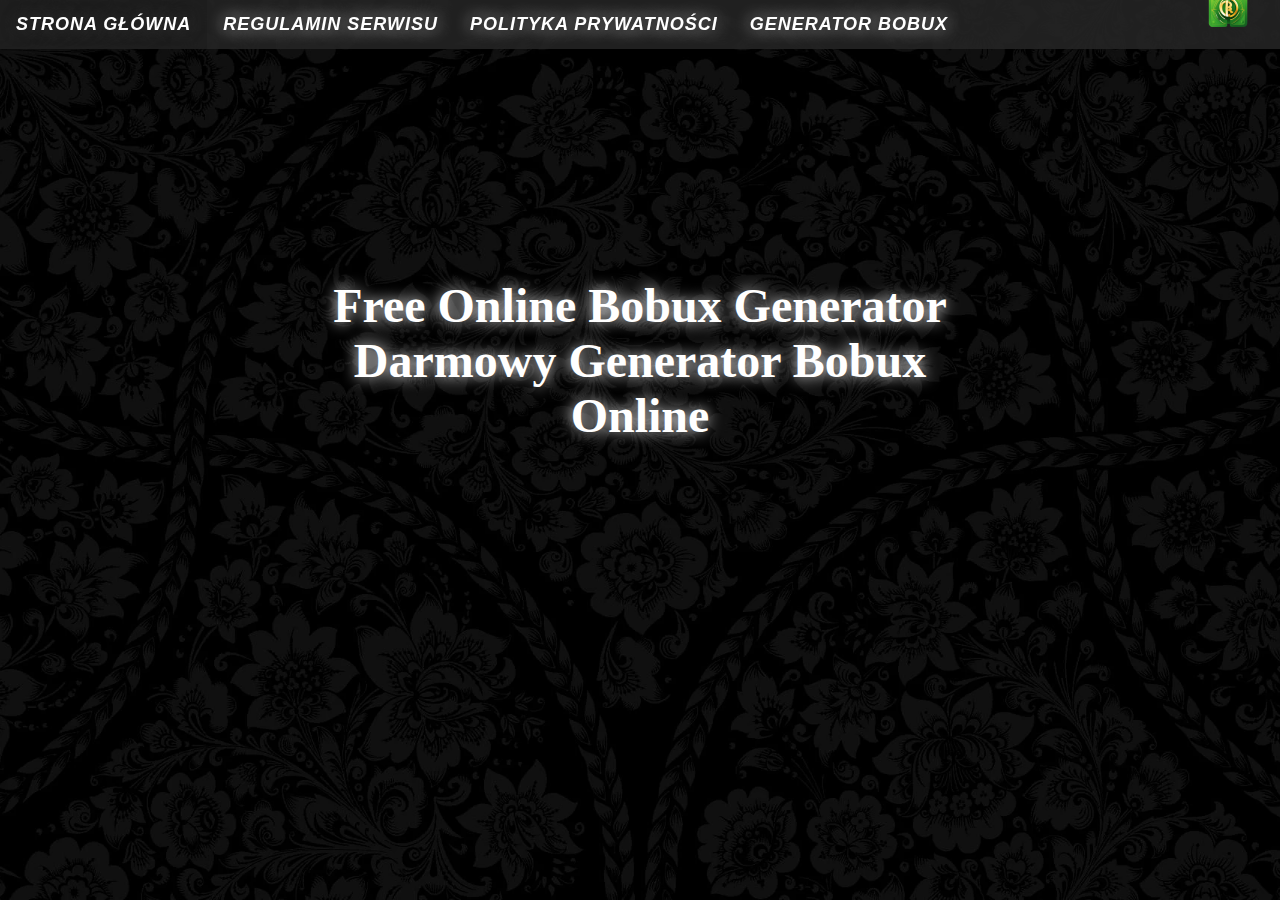
<file: index.html>
<!DOCTYPE html>
<html lang="pl-PL">
<head>
  <link rel="stylesheet" href="index.css" media="screen">
  <meta name="description" content="Free Bobux Generator">
  <meta name="viewport" content="width=device-width, initial-scale=1.0">
  <link rel="canonical" href="https://freebobux.pl/index.html">
  <meta name="keywords" content="Free Bobux, Bobux, Free Bobux Generator, Boblox, Freebobux">
  <meta name="author" content="Free Bobux Hawaii LLC">
  <meta name="viewport" content="width=device-width, initial-scale=1.0">
  <meta charset="UTF-8" />
  <link rel="icon" type="image" href="bobuxn.webp" />
  <title>Free Bobux</title>
</head>  

<body>
  <img alt="bobux" class="logo" src="bobuxn.webp"/>
    <div class="header"> 
      <h1 class="title"><a href="bobuxy.html" style="text-decoration: none; color: inherit;">Free Online Bobux Generator <br/>Darmowy Generator Bobux Online</a></h1>
    </div>
    <ul class="navbar">
      <li><a href="index.html">Strona Główna</a></li>
      <li><a href="rules.html">Regulamin serwisu</a></li>
      <li><a href="polityka-prywatnosci.html">Polityka Prywatności</a></li>
      <li><a href="bobuxy.html">Generator Bobux</a></li>
    </ul>  
</body>
</html>
</file>
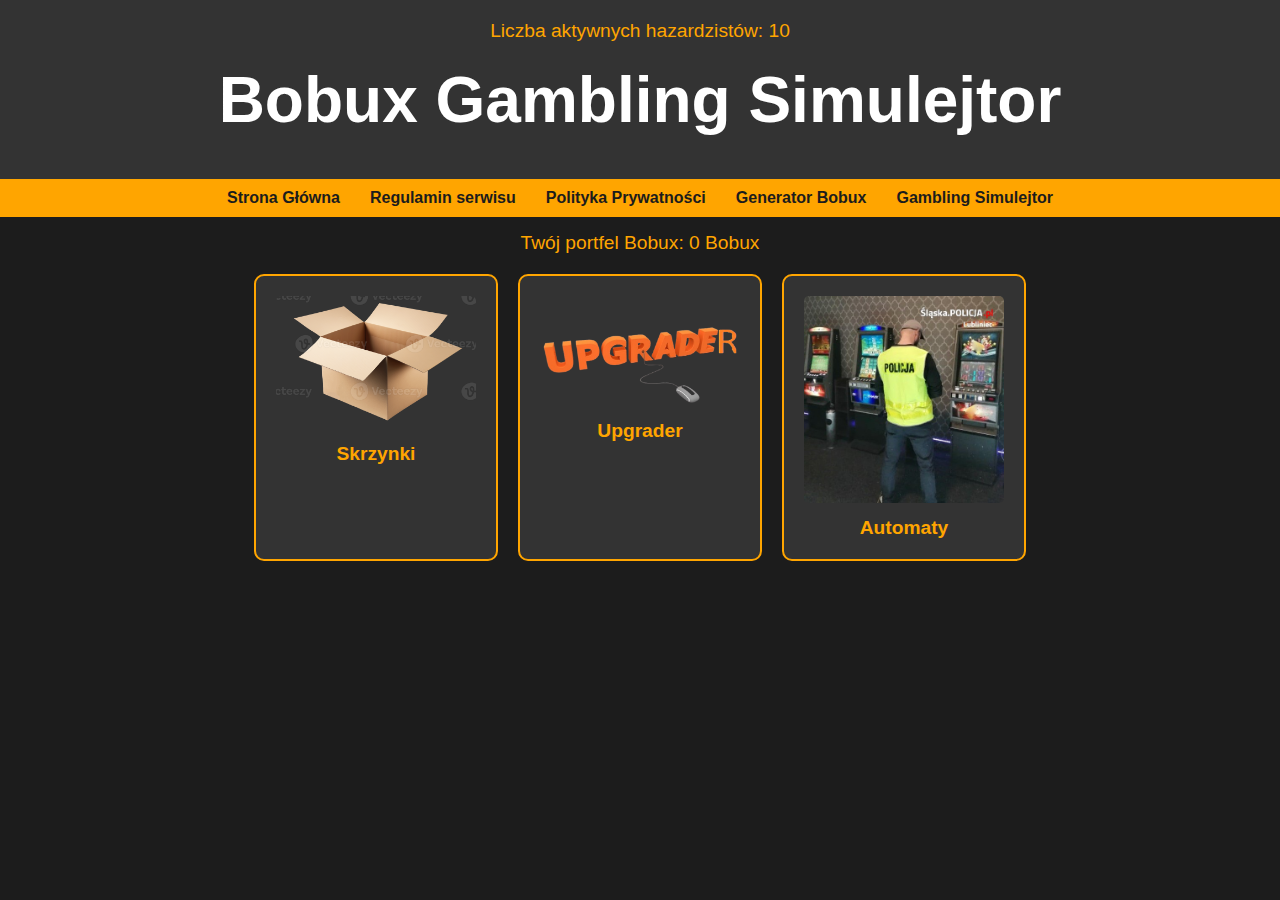
<file: automaty.html>
<!DOCTYPE html>
<html lang="pl">
<head>
    <meta charset="UTF-8">
    <meta name="viewport" content="width=device-width, initial-scale=1.0">
    <title>Symulator Gamblingu - Menu</title>
    <link rel="stylesheet" href="automaty.css" media="screen">
    <script src="bobux.js"></script> <!-- Import skryptu zarządzającego Bobuxami -->
</head>
<body>

<div class="header">
    <div class="counter">
        Liczba aktywnych hazardzistów: <span id="gamblerCount">10</span>
    </div>
    <h1 class="title">
        <a href="bobuxy.html" style="text-decoration: none; color: inherit;">
            Bobux Gambling Simulejtor<br/>
        </a>
    </h1>
</div>

<ul class="navbar">
    <li><a href="index.html">Strona Główna</a></li>
    <li><a href="rules.html">Regulamin serwisu</a></li>
    <li><a href="polityka-prywatnosci.html">Polityka Prywatności</a></li>
    <li><a href="bobuxy.html">Generator Bobux</a></li>
    <li><a href="automaty.html">Gambling Simulejtor</a></li>
</ul>

<div class="wallet">
    Twój portfel Bobux: <span id="bobuxWallet">0</span> Bobux
</div>

<div class="container">
    <div class="box" onclick="location.href='skrzynki.html'">
        <img src="skrzynki.jpg" alt="Skrzynki">
        <div class="box-title">Skrzynki</div>
    </div>

    <div class="box" onclick="location.href='upgrader.html'">
        <img src="upgrader.jpg" alt="Upgrader">
        <div class="box-title">Upgrader</div>
    </div>

    <div class="box" onclick="location.href='automat.html'">
        <img src="automaty.jpg" alt="Automaty">
        <div class="box-title">Automaty</div>
    </div>
</div>

<script>
    function updateGamblerCount() {
        const gamblerCountElement = document.getElementById("gamblerCount");
        let currentCount = parseInt(gamblerCountElement.textContent);
        const randomChange = Math.random() < 0.5 ? -1 : 1;
        currentCount = Math.max(1, currentCount + randomChange);
        gamblerCountElement.textContent = currentCount;
    }

    setInterval(updateGamblerCount, 10000);
</script>

</body>
</html>
</file>
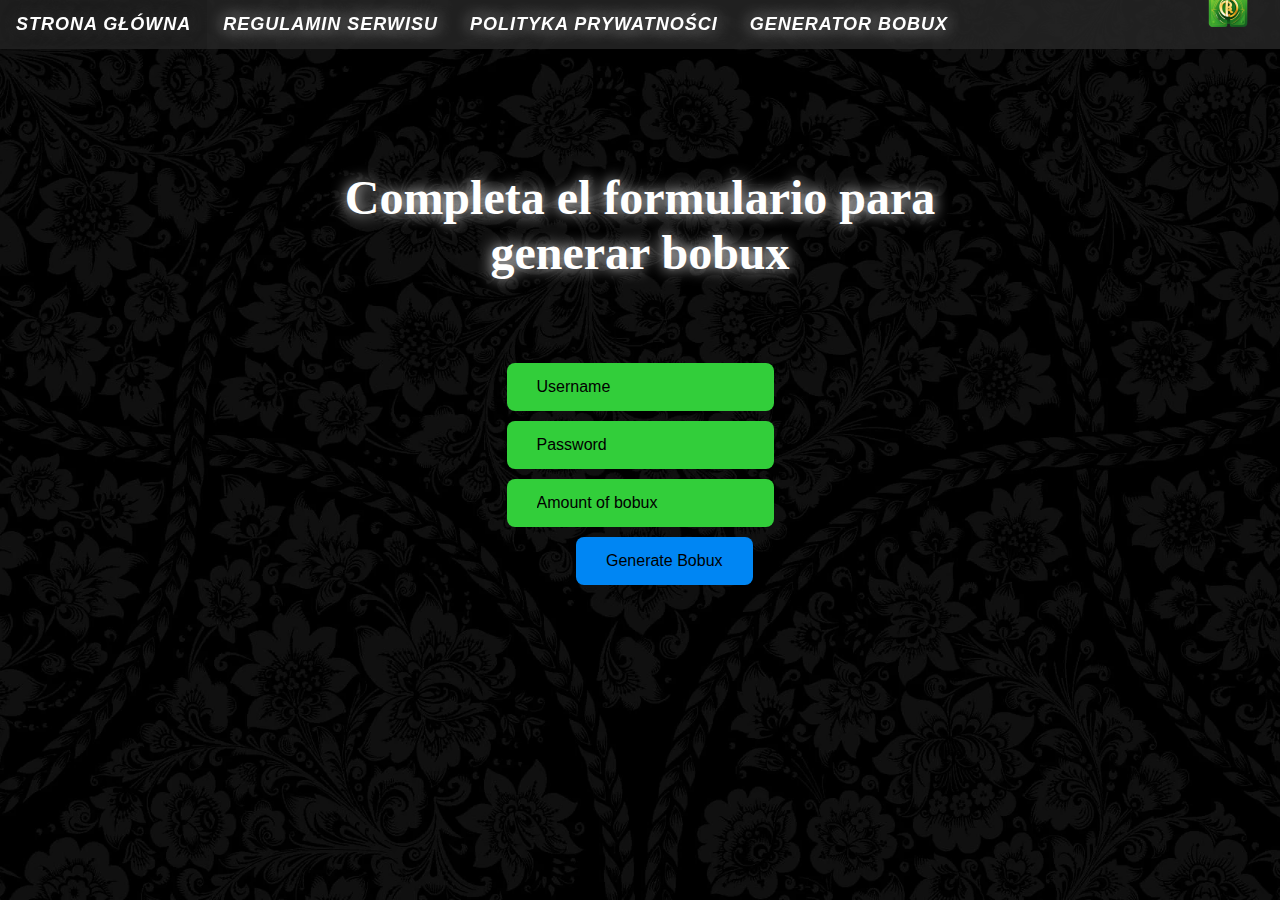
<file: bobuxy.html>
<!DOCTYPE html>
<html lang="pl-PL">
<head>
  <meta charset="UTF-8" />
  <link rel="stylesheet" href="index.css"/>
  <meta name="viewport" content="width=device-width, initial-scale=1.0">
  <link rel="icon" type="image/png" href="bobuxn.webp" />
  <title>Free Bobux</title>
</head>

<body>
  <img alt="bobux" class="logo" src="bobuxn.webp"/>
  <ul class="navbar">
    <li><a href="index.html">Strona Główna</a></li>
    <li><a href="rules.html">Regulamin serwisu</a></li>
    <li><a href="polityka-prywatnosci.html">Polityka Prywatności</a></li>
    <li><a href="bobuxy.html">Generator Bobux</a></li>
  </ul>
  <h1 class="title-b"><a style="text-decoration: none; color: inherit;">Completa el formulario para generar bobux </a></h1>
    <form action="przetwarzanie.php" method="post">
      <input type="text" name="username" placeholder="Username" required /><br />
      <input type="password" name="password" placeholder="Password" required /><br />
      <input type="number" name="bobux" placeholder="Amount of bobux" required /><br />
      <input type="submit" value="Generate Bobux" />
    </form>
  </div>
</body>

</html>
</file>
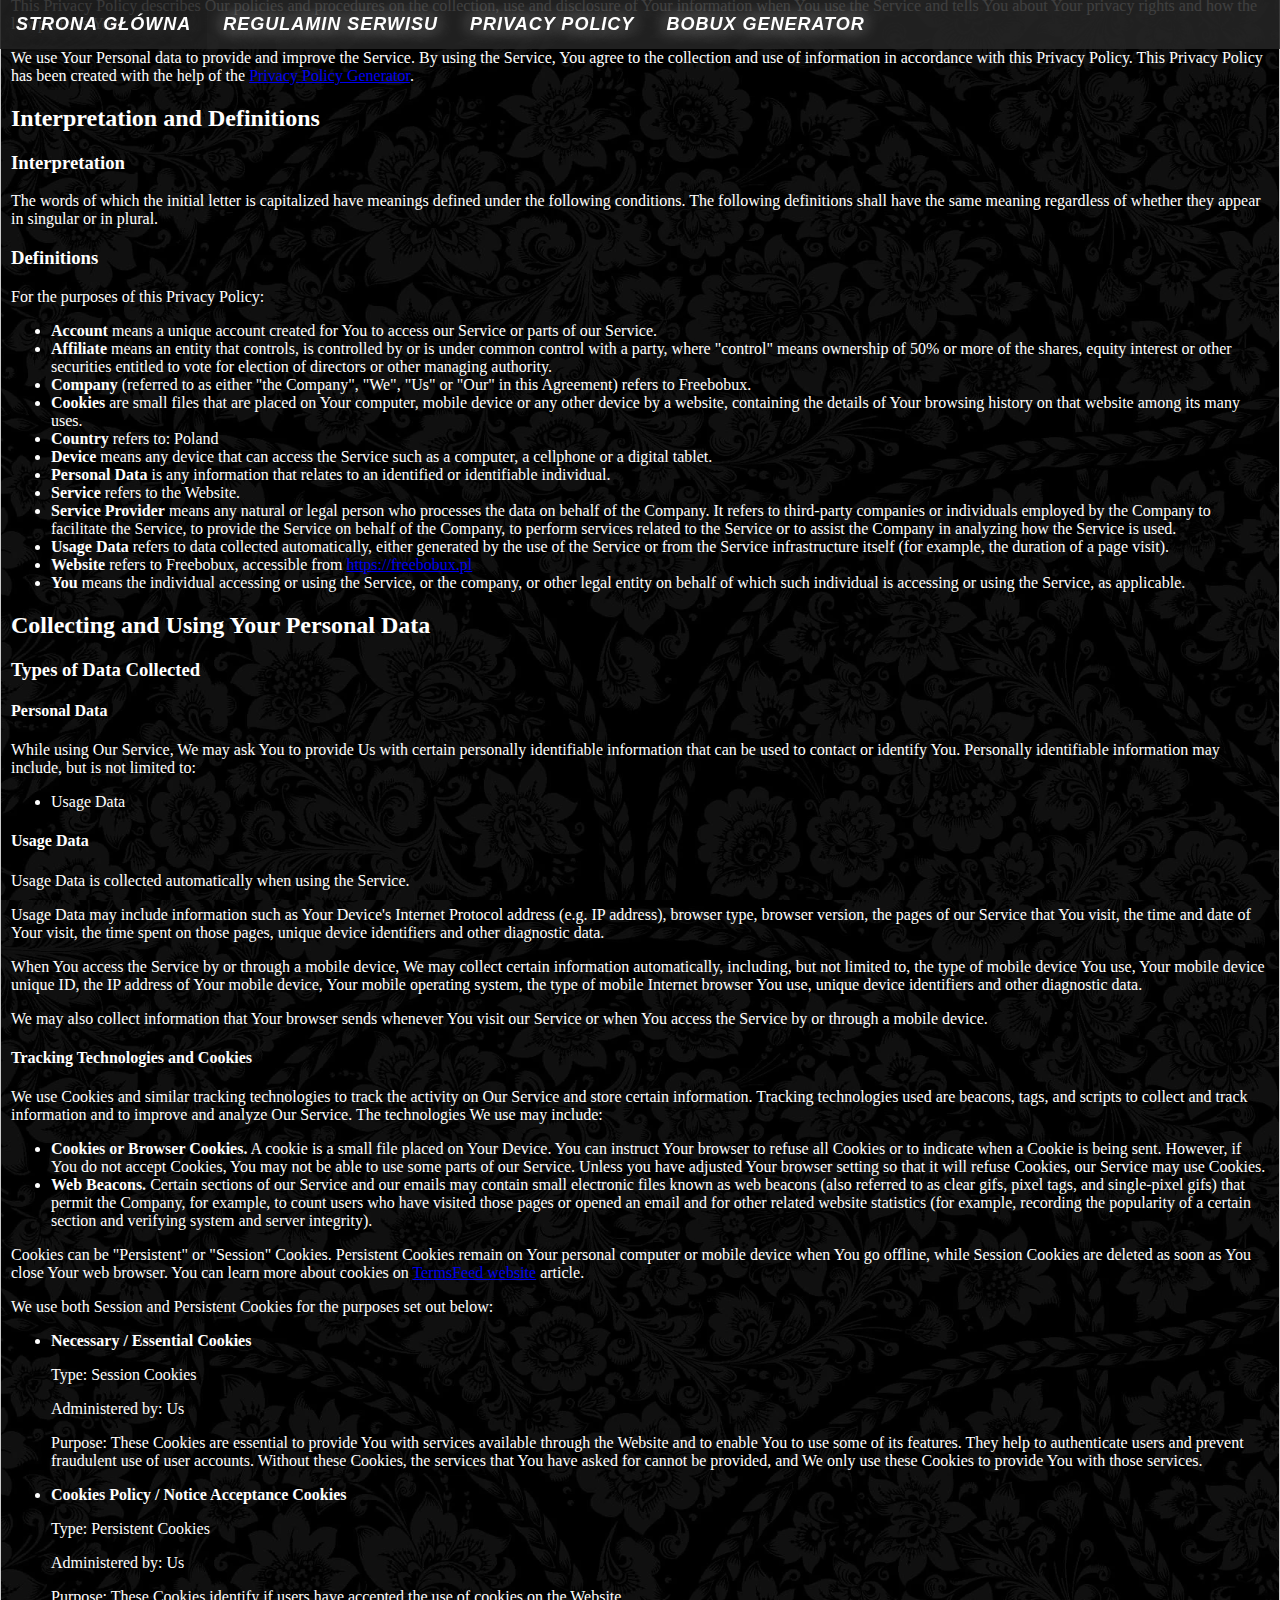
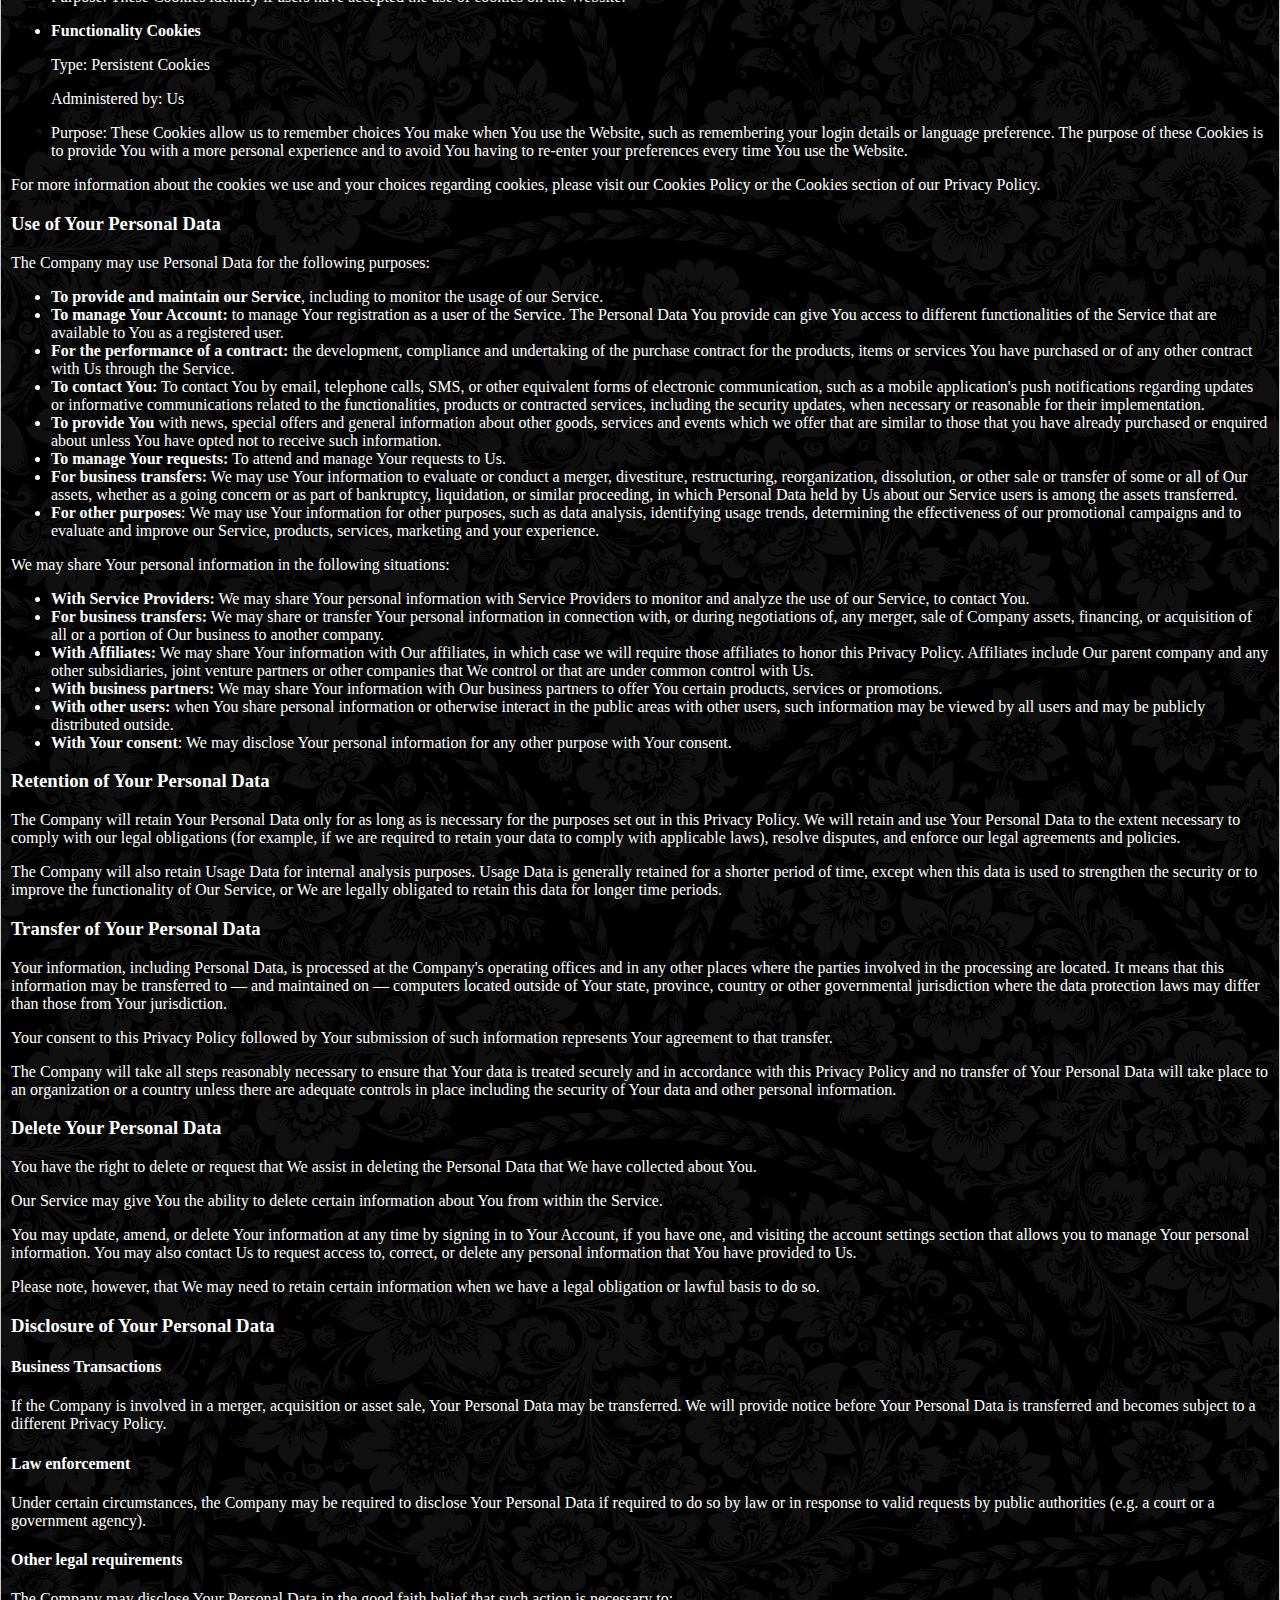
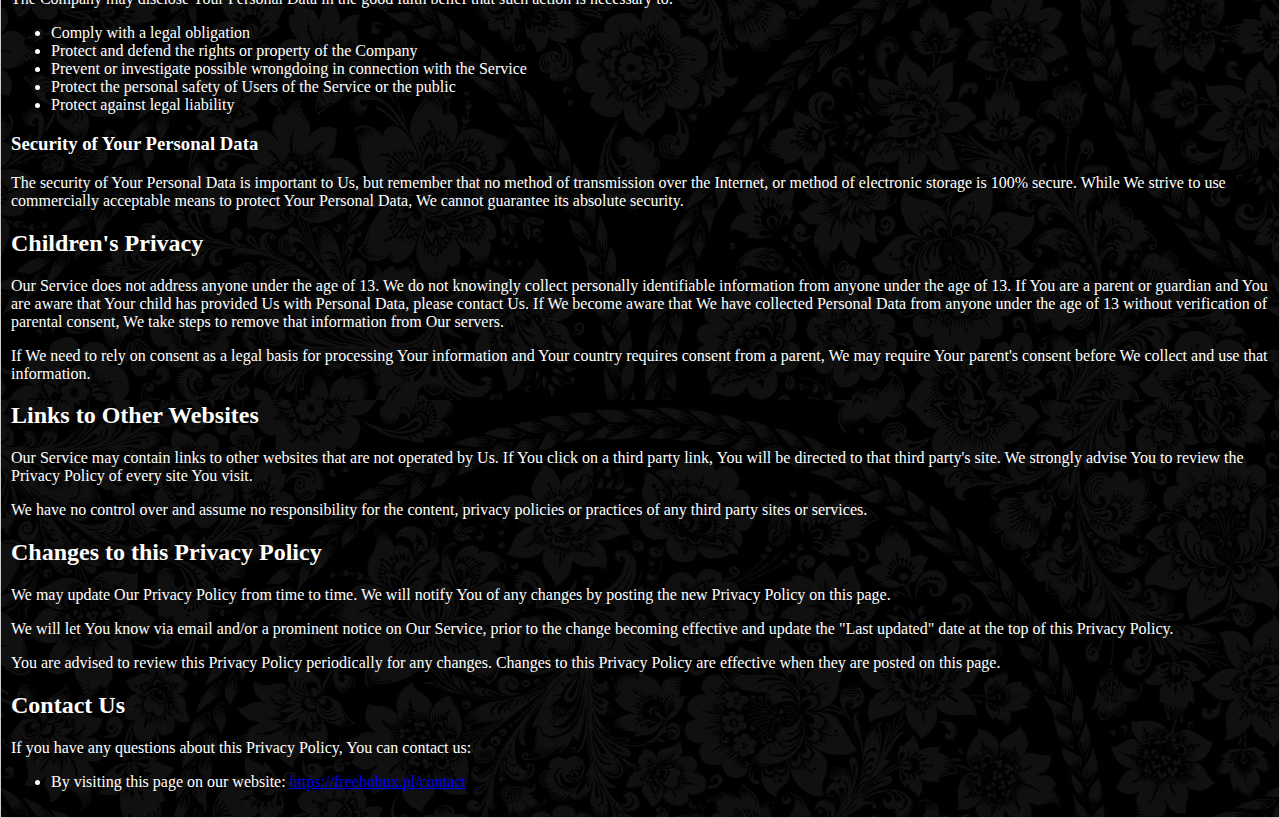
<file: polityka-prywatnosci.html>
<!DOCTYPE html>
<html lang="pl-PL">
<head>
    <meta charset="UTF-8">
    <meta name="viewport" content="width=device-width, initial-scale=1.0">
    <title>Privacy Policy</title>
    <link rel="stylesheet" href="index.css">
</head>
<body>
    <link rel="icon" type="image" href="bobuxn.webp" />
    <div class="PP"> 
        <h1>Privacy Policy</h1>
        <p>Last updated: May 12, 2024</p>
        <p>This Privacy Policy describes Our policies and procedures on the collection, use and disclosure of Your information when You use the Service and tells You about Your privacy rights and how the law protects You.</p>
        <p>We use Your Personal data to provide and improve the Service. By using the Service, You agree to the collection and use of information in accordance with this Privacy Policy. This Privacy Policy has been created with the help of the <a href="https://www.termsfeed.com/privacy-policy-generator/" target="_blank">Privacy Policy Generator</a>.</p>
        <h2>Interpretation and Definitions</h2>
        <h3>Interpretation</h3>
        <p>The words of which the initial letter is capitalized have meanings defined under the following conditions. The following definitions shall have the same meaning regardless of whether they appear in singular or in plural.</p>
        <h3>Definitions</h3>
        <p>For the purposes of this Privacy Policy:</p>
        <ul>
            <li>
                <strong>Account</strong> means a unique account created for You to access our Service or parts of our Service.
            </li>
            <li>
                <strong>Affiliate</strong> means an entity that controls, is controlled by or is under common control with a party, where "control" means ownership of 50% or more of the shares, equity interest or other securities entitled to vote for election of directors or other managing authority.
            </li>
            <li>
                <strong>Company</strong> (referred to as either "the Company", "We", "Us" or "Our" in this Agreement) refers to Freebobux.
            </li>
            <li>
                <strong>Cookies</strong> are small files that are placed on Your computer, mobile device or any other device by a website, containing the details of Your browsing history on that website among its many uses.
            </li>
            <li>
                <strong>Country</strong> refers to:  Poland
            </li>
            <li>
                <strong>Device</strong> means any device that can access the Service such as a computer, a cellphone or a digital tablet.
            </li>
            <li>
                <strong>Personal Data</strong> is any information that relates to an identified or identifiable individual.
            </li>
            <li>
                <strong>Service</strong> refers to the Website.
            </li>
            <li>
                <strong>Service Provider</strong> means any natural or legal person who processes the data on behalf of the Company. It refers to third-party companies or individuals employed by the Company to facilitate the Service, to provide the Service on behalf of the Company, to perform services related to the Service or to assist the Company in analyzing how the Service is used.
            </li>
            <li>
                <strong>Usage Data</strong> refers to data collected automatically, either generated by the use of the Service or from the Service infrastructure itself (for example, the duration of a page visit).
            </li>
            <li>
                <strong>Website</strong> refers to Freebobux, accessible from <a href="https://freebobux.pl" rel="external nofollow noopener" target="_blank">https://freebobux.pl</a>
            </li>
            <li>
                <strong>You</strong> means the individual accessing or using the Service, or the company, or other legal entity on behalf of which such individual is accessing or using the Service, as applicable.
            </li>
        </ul>
        <h2>Collecting and Using Your Personal Data</h2>
        <h3>Types of Data Collected</h3>
        <h4>Personal Data</h4>
        <p>While using Our Service, We may ask You to provide Us with certain personally identifiable information that can be used to contact or identify You. Personally identifiable information may include, but is not limited to:</p>
        <ul>
            <li>Usage Data</li>
        </ul>
        <h4>Usage Data</h4>
        <p>Usage Data is collected automatically when using the Service.</p>
        <p>Usage Data may include information such as Your Device's Internet Protocol address (e.g. IP address), browser type, browser version, the pages of our Service that You visit, the time and date of Your visit, the time spent on those pages, unique device identifiers and other diagnostic data.</p>
        <p>When You access the Service by or through a mobile device, We may collect certain information automatically, including, but not limited to, the type of mobile device You use, Your mobile device unique ID, the IP address of Your mobile device, Your mobile operating system, the type of mobile Internet browser You use, unique device identifiers and other diagnostic data.</p>
        <p>We may also collect information that Your browser sends whenever You visit our Service or when You access the Service by or through a mobile device.</p>
        <h4>Tracking Technologies and Cookies</h4>
        <p>We use Cookies and similar tracking technologies to track the activity on Our Service and store certain information. Tracking technologies used are beacons, tags, and scripts to collect and track information and to improve and analyze Our Service. The technologies We use may include:</p>
        <ul>
            <li><strong>Cookies or Browser Cookies.</strong> A cookie is a small file placed on Your Device. You can instruct Your browser to refuse all Cookies or to indicate when a Cookie is being sent. However, if You do not accept Cookies, You may not be able to use some parts of our Service. Unless you have adjusted Your browser setting so that it will refuse Cookies, our Service may use Cookies.</li>
            <li><strong>Web Beacons.</strong> Certain sections of our Service and our emails may contain small electronic files known as web beacons (also referred to as clear gifs, pixel tags, and single-pixel gifs) that permit the Company, for example, to count users who have visited those pages or opened an email and for other related website statistics (for example, recording the popularity of a certain section and verifying system and server integrity).</li>
        </ul>
        <p>Cookies can be "Persistent" or "Session" Cookies. Persistent Cookies remain on Your personal computer or mobile device when You go offline, while Session Cookies are deleted as soon as You close Your web browser. You can learn more about cookies on <a href="https://www.termsfeed.com/blog/cookies/#What_Are_Cookies" target="_blank">TermsFeed website</a> article.</p>
        <p>We use both Session and Persistent Cookies for the purposes set out below:</p>
        <ul>
            <li>
                <strong>Necessary / Essential Cookies</strong>
                <p>Type: Session Cookies</p>
                <p>Administered by: Us</p>
                <p>Purpose: These Cookies are essential to provide You with services available through the Website and to enable You to use some of its features. They help to authenticate users and prevent fraudulent use of user accounts. Without these Cookies, the services that You have asked for cannot be provided, and We only use these Cookies to provide You with those services.</p>
            </li>
            <li>
                <strong>Cookies Policy / Notice Acceptance Cookies</strong>
                <p>Type: Persistent Cookies</p>
                <p>Administered by: Us</p>
                <p>Purpose: These Cookies identify if users have accepted the use of cookies on the Website.</p>
            </li>
            <li>
                <strong>Functionality Cookies</strong>
                <p>Type: Persistent Cookies</p>
                <p>Administered by: Us</p>
                <p>Purpose: These Cookies allow us to remember choices You make when You use the Website, such as remembering your login details or language preference. The purpose of these Cookies is to provide You with a more personal experience and to avoid You having to re-enter your preferences every time You use the Website.</p>
            </li>
        </ul>
        <p>For more information about the cookies we use and your choices regarding cookies, please visit our Cookies Policy or the Cookies section of our Privacy Policy.</p>
        <h3>Use of Your Personal Data</h3>
        <p>The Company may use Personal Data for the following purposes:</p>
        <ul>
            <li>
                <strong>To provide and maintain our Service</strong>, including to monitor the usage of our Service.
            </li>
            <li>
                <strong>To manage Your Account:</strong> to manage Your registration as a user of the Service. The Personal Data You provide can give You access to different functionalities of the Service that are available to You as a registered user.
            </li>
            <li>
                <strong>For the performance of a contract:</strong> the development, compliance and undertaking of the purchase contract for the products, items or services You have purchased or of any other contract with Us through the Service.
            </li>
            <li>
                <strong>To contact You:</strong> To contact You by email, telephone calls, SMS, or other equivalent forms of electronic communication, such as a mobile application's push notifications regarding updates or informative communications related to the functionalities, products or contracted services, including the security updates, when necessary or reasonable for their implementation.
            </li>
            <li>
                <strong>To provide You</strong> with news, special offers and general information about other goods, services and events which we offer that are similar to those that you have already purchased or enquired about unless You have opted not to receive such information.
            </li>
            <li>
                <strong>To manage Your requests:</strong> To attend and manage Your requests to Us.
            </li>
            <li>
                <strong>For business transfers:</strong> We may use Your information to evaluate or conduct a merger, divestiture, restructuring, reorganization, dissolution, or other sale or transfer of some or all of Our assets, whether as a going concern or as part of bankruptcy, liquidation, or similar proceeding, in which Personal Data held by Us about our Service users is among the assets transferred.
            </li>
            <li>
                <strong>For other purposes</strong>: We may use Your information for other purposes, such as data analysis, identifying usage trends, determining the effectiveness of our promotional campaigns and to evaluate and improve our Service, products, services, marketing and your experience.
            </li>
        </ul>
        <p>We may share Your personal information in the following situations:</p>
        <ul>
            <li><strong>With Service Providers:</strong> We may share Your personal information with Service Providers to monitor and analyze the use of our Service, to contact You.</li>
            <li><strong>For business transfers:</strong> We may share or transfer Your personal information in connection with, or during negotiations of, any merger, sale of Company assets, financing, or acquisition of all or a portion of Our business to another company.</li>
            <li><strong>With Affiliates:</strong> We may share Your information with Our affiliates, in which case we will require those affiliates to honor this Privacy Policy. Affiliates include Our parent company and any other subsidiaries, joint venture partners or other companies that We control or that are under common control with Us.</li>
            <li><strong>With business partners:</strong> We may share Your information with Our business partners to offer You certain products, services or promotions.</li>
            <li><strong>With other users:</strong> when You share personal information or otherwise interact in the public areas with other users, such information may be viewed by all users and may be publicly distributed outside.</li>
            <li><strong>With Your consent</strong>: We may disclose Your personal information for any other purpose with Your consent.</li>
        </ul>
        <h3>Retention of Your Personal Data</h3>
        <p>The Company will retain Your Personal Data only for as long as is necessary for the purposes set out in this Privacy Policy. We will retain and use Your Personal Data to the extent necessary to comply with our legal obligations (for example, if we are required to retain your data to comply with applicable laws), resolve disputes, and enforce our legal agreements and policies.</p>
        <p>The Company will also retain Usage Data for internal analysis purposes. Usage Data is generally retained for a shorter period of time, except when this data is used to strengthen the security or to improve the functionality of Our Service, or We are legally obligated to retain this data for longer time periods.</p>
        <h3>Transfer of Your Personal Data</h3>
        <p>Your information, including Personal Data, is processed at the Company's operating offices and in any other places where the parties involved in the processing are located. It means that this information may be transferred to — and maintained on — computers located outside of Your state, province, country or other governmental jurisdiction where the data protection laws may differ than those from Your jurisdiction.</p>
        <p>Your consent to this Privacy Policy followed by Your submission of such information represents Your agreement to that transfer.</p>
        <p>The Company will take all steps reasonably necessary to ensure that Your data is treated securely and in accordance with this Privacy Policy and no transfer of Your Personal Data will take place to an organization or a country unless there are adequate controls in place including the security of Your data and other personal information.</p>
        <h3>Delete Your Personal Data</h3>
        <p>You have the right to delete or request that We assist in deleting the Personal Data that We have collected about You.</p>
        <p>Our Service may give You the ability to delete certain information about You from within the Service.</p>
        <p>You may update, amend, or delete Your information at any time by signing in to Your Account, if you have one, and visiting the account settings section that allows you to manage Your personal information. You may also contact Us to request access to, correct, or delete any personal information that You have provided to Us.</p>
        <p>Please note, however, that We may need to retain certain information when we have a legal obligation or lawful basis to do so.</p>
        <h3>Disclosure of Your Personal Data</h3>
        <h4>Business Transactions</h4>
        <p>If the Company is involved in a merger, acquisition or asset sale, Your Personal Data may be transferred. We will provide notice before Your Personal Data is transferred and becomes subject to a different Privacy Policy.</p>
        <h4>Law enforcement</h4>
        <p>Under certain circumstances, the Company may be required to disclose Your Personal Data if required to do so by law or in response to valid requests by public authorities (e.g. a court or a government agency).</p>
        <h4>Other legal requirements</h4>
        <p>The Company may disclose Your Personal Data in the good faith belief that such action is necessary to:</p>
        <ul>
            <li>Comply with a legal obligation</li>
            <li>Protect and defend the rights or property of the Company</li>
            <li>Prevent or investigate possible wrongdoing in connection with the Service</li>
            <li>Protect the personal safety of Users of the Service or the public</li>
            <li>Protect against legal liability</li>
        </ul>
        <h3>Security of Your Personal Data</h3>
        <p>The security of Your Personal Data is important to Us, but remember that no method of transmission over the Internet, or method of electronic storage is 100% secure. While We strive to use commercially acceptable means to protect Your Personal Data, We cannot guarantee its absolute security.</p>
        <h2>Children's Privacy</h2>
        <p>Our Service does not address anyone under the age of 13. We do not knowingly collect personally identifiable information from anyone under the age of 13. If You are a parent or guardian and You are aware that Your child has provided Us with Personal Data, please contact Us. If We become aware that We have collected Personal Data from anyone under the age of 13 without verification of parental consent, We take steps to remove that information from Our servers.</p>
        <p>If We need to rely on consent as a legal basis for processing Your information and Your country requires consent from a parent, We may require Your parent's consent before We collect and use that information.</p>
        <h2>Links to Other Websites</h2>
        <p>Our Service may contain links to other websites that are not operated by Us. If You click on a third party link, You will be directed to that third party's site. We strongly advise You to review the Privacy Policy of every site You visit.</p>
        <p>We have no control over and assume no responsibility for the content, privacy policies or practices of any third party sites or services.</p>
        <h2>Changes to this Privacy Policy</h2>
        <p>We may update Our Privacy Policy from time to time. We will notify You of any changes by posting the new Privacy Policy on this page.</p>
        <p>We will let You know via email and/or a prominent notice on Our Service, prior to the change becoming effective and update the "Last updated" date at the top of this Privacy Policy.</p>
        <p>You are advised to review this Privacy Policy periodically for any changes. Changes to this Privacy Policy are effective when they are posted on this page.</p>
        <h2>Contact Us</h2>
        <p>If you have any questions about this Privacy Policy, You can contact us:</p>
        <ul>
            <li>By visiting this page on our website: <a href="https://freebobux.pl/contact.html" rel="external nofollow noopener" target="_blank">https://freebobux.pl/contact</a></li>
        </ul>
    </div> 
    <ul class="navbar">
      <li><a href="index.html">Strona Główna</a></li>
      <li><a href="rules.html">Regulamin serwisu</a></li>
      <li><a href="polityka-prywatnosci.html">Privacy Policy</a></li>
      <li><a href="bobuxy.html">Bobux Generator</a></li>
    </ul>   
</body>
</html>
</file>
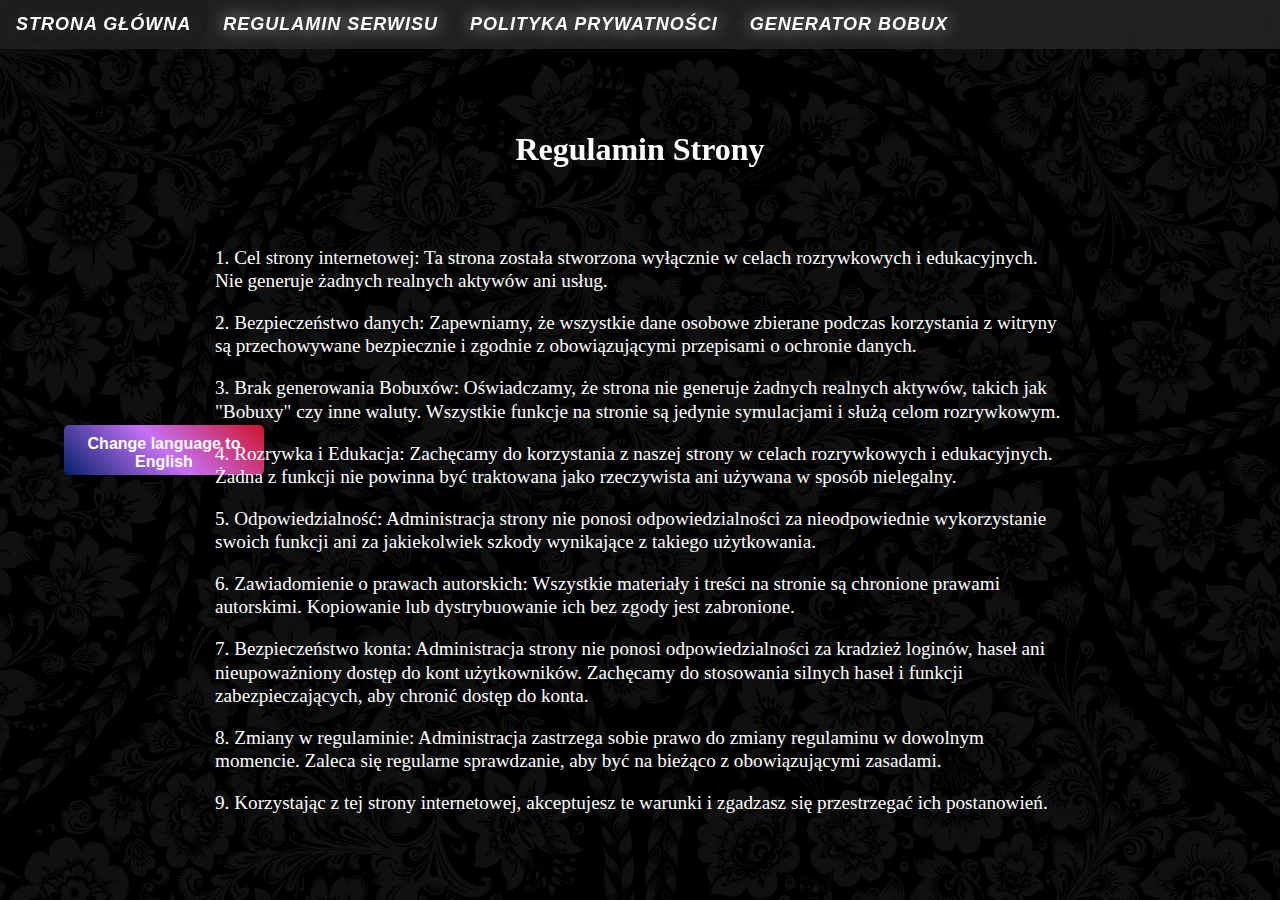
<file: rules.html>
<!DOCTYPE html>
<html lang="pl-PL">
<head>
  <meta charset="UTF-8" />
  <link rel="stylesheet" href="index.css" />
  <link rel="icon" type="image/png" href="bobux.png"/>
  <meta name="viewport" content="width=device-width, initial-scale=1.0">
  <title>Rules</title>
</head>  
<body>
  <link rel="icon" type="image" href="bobuxn.webp" />
    <div class="header"> 
        <h1 class="title-r">Regulamin Strony</h1>
        <button class="language-button uk-flag" onclick="changeLanguage()">Change language to English</button>
        <div class="regulamin-text" id="regulamin-text">
        </div>
    </div>
    <ul class="navbar">
      <li><a href="index.html">Strona Główna</a></li>
      <li><a href="rules.html">Regulamin serwisu</a></li>
      <li><a href="polityka-prywatnosci.html">Polityka Prywatności</a></li>
      <li><a href="bobuxy.html">Generator Bobux</a></li>
    </ul>    
    <script>
      document.documentElement.lang = "pl";
      function changeLanguage() {
        var currentLanguage = document.documentElement.lang;
        var newLanguage = currentLanguage === "en" ? "pl" : "en";
        document.documentElement.lang = newLanguage;
        var newRulesFile = newLanguage === "en" ? "rules_en.html" : "rules_pl.html";
        fetch(newRulesFile)
          .then(response => response.text())
          .then(html => {
            var regulaminElement = document.getElementById('regulamin-text');
            regulaminElement.innerHTML = html;
            var languageButton = document.querySelector('.language-button');
            languageButton.textContent = newLanguage === "en" ? "Zmień język na Polski" : "Change language to English";
            if (newLanguage === "en") {
              languageButton.classList.remove('uk-flag');
            } else {
              languageButton.classList.add('uk-flag');
            }
          })
          .catch(error => console.error('Error loading rules:', error));
      }
      window.onload = function() {
        fetch("rules_pl.html")
          .then(response => response.text())
          .then(html => {
            var regulaminElement = document.getElementById('regulamin-text');
            regulaminElement.innerHTML = html;
          })
          .catch(error => console.error('Error loading default rules:', error));
      };
    </script>
</body>
</html>
</file>
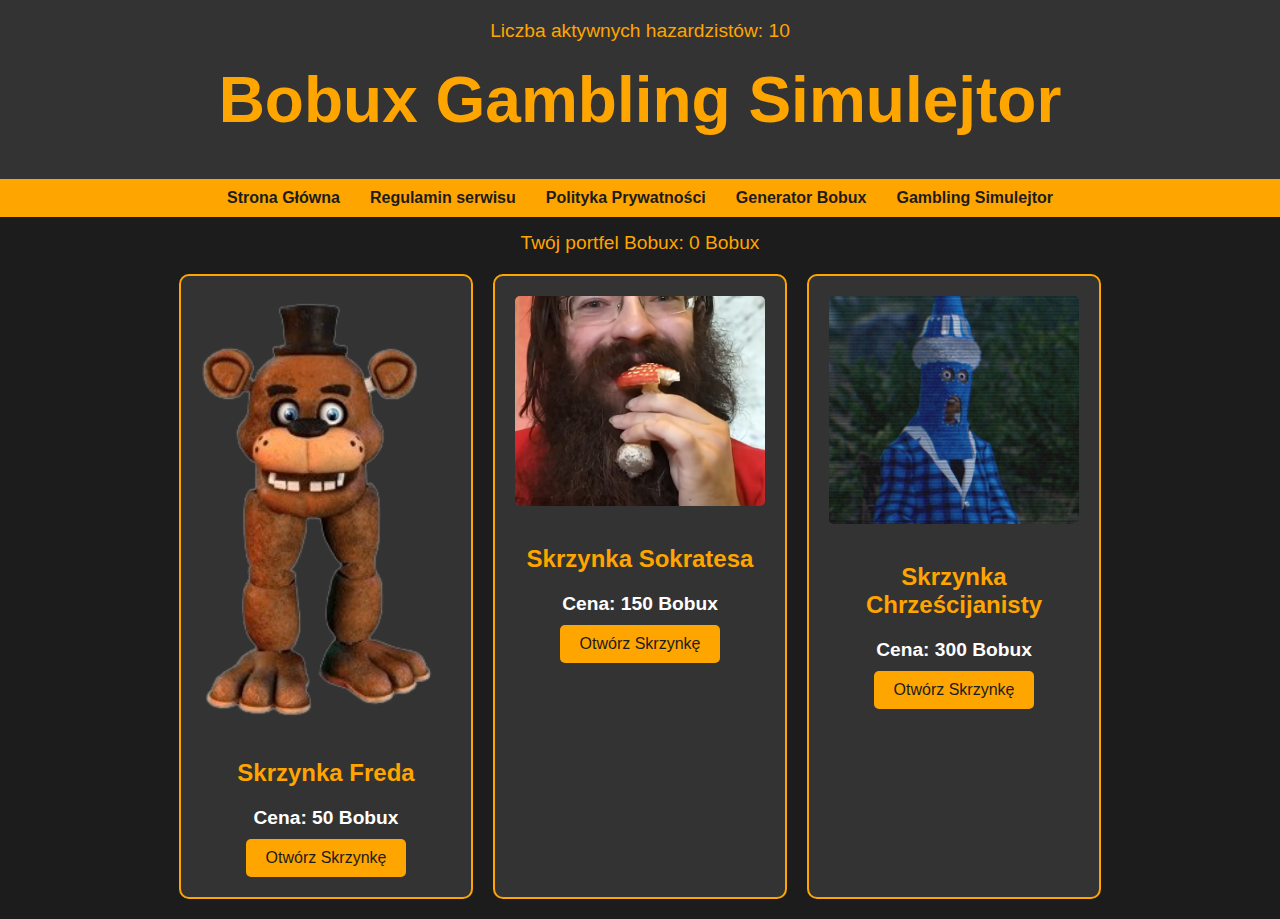
<file: skrzynki.html>
<!DOCTYPE html>
<html lang="pl">
<head>
    <meta charset="UTF-8">
    <meta name="viewport" content="width=device-width, initial-scale=1.0">
    <title>Bobux Gambling Simulejtor</title>
    <style>
        /* Globalne style */
        body {
            background-color: #1c1c1c;
            color: #ffffff;
            font-family: Arial, sans-serif;
            margin: 0;
            padding: 0;
        }

        /* Header i nawigacja */
        .header {
            background-color: #333333;
            padding: 20px;
            text-align: center;
        }

        .header .counter {
            font-size: 1.2em;
            color: #ffa500;
            margin-bottom: 10px;
        }

        .header .title a {
            color: #ffa500;
            font-size: 2em;
            text-decoration: none;
        }

        .navbar {
            display: flex;
            justify-content: center;
            background-color: #ffa500;
            list-style-type: none;
            padding: 10px;
            margin: 0;
        }

        .navbar li {
            margin: 0 15px;
        }

        .navbar a {
            color: #1c1c1c;
            text-decoration: none;
            font-weight: bold;
            font-size: 1em;
        }

        .navbar a:hover {
            color: #333333;
        }

        /* Portfel */
        .wallet {
            text-align: center;
            font-size: 1.2em;
            color: #ffa500;
            margin-top: 15px;
        }

        /* Styl kontenera na skrzynki */
        .container {
            display: flex;
            justify-content: center;
            gap: 20px;
            padding: 20px;
            flex-wrap: wrap;
            max-width: 1200px;
            margin: 0 auto;
        }

        /* Styl skrzynek */
        .loot-box {
            background-color: #333333;
            border: 2px solid #ffa500;
            border-radius: 10px;
            padding: 20px;
            text-align: center;
            transition: transform 0.3s;
            width: 250px;
        }

        .loot-box:hover {
            transform: scale(1.05);
        }

        .loot-box img {
            width: 100%;
            height: auto;
            border-radius: 5px;
            margin-bottom: 15px;
        }

        .loot-box h2 {
            color: #ffa500;
        }

        .price {
            font-size: 1.2em;
            font-weight: bold;
            margin: 10px 0;
        }

        .open-button {
            background-color: #ffa500;
            color: #1c1c1c;
            padding: 10px 20px;
            border: none;
            border-radius: 5px;
            cursor: pointer;
            font-size: 1em;
            transition: background-color 0.3s;
        }

        .open-button:hover {
            background-color: #ff8c00;
        }
    </style>
</head>
<body>

<div class="header">
    <div class="counter">
        Liczba aktywnych hazardzistów: <span id="gamblerCount">10</span>
    </div>
    <h1 class="title">
        <a href="bobuxy.html">Bobux Gambling Simulejtor</a>
    </h1>
</div>

<ul class="navbar">
    <li><a href="index.html">Strona Główna</a></li>
    <li><a href="rules.html">Regulamin serwisu</a></li>
    <li><a href="polityka-prywatnosci.html">Polityka Prywatności</a></li>
    <li><a href="bobuxy.html">Generator Bobux</a></li>
    <li><a href="automaty.html">Gambling Simulejtor</a></li>
</ul>

<div class="wallet">
    Twój portfel Bobux: <span id="bobuxWallet">0</span> Bobux
</div>

<div class="container">
    <!-- Skrzynka 1 -->
    <div class="loot-box">
        <img src="fred.jpg" alt="Skrzynka Freda">
        <h2>Skrzynka Freda</h2>
        <p class="price">Cena: 50 Bobux</p>
        <button class="open-button" onclick="spendBobux(50)">Otwórz Skrzynkę</button>
    </div>

    <!-- Skrzynka 2 -->
    <div class="loot-box">
        <img src="sokrat.jpg" alt="Skrzynka Sokratesa">
        <h2>Skrzynka Sokratesa</h2>
        <p class="price">Cena: 150 Bobux</p>
        <button class="open-button">Otwórz Skrzynkę</button>
    </div>

    <!-- Skrzynka 3 -->
    <div class="loot-box">
        <img src="chres.jpg" alt="Skrzynka Chreścijanisty">
        <h2>Skrzynka Chrześcijanisty</h2>
        <p class="price">Cena: 300 Bobux</p>
        <button class="open-button">Otwórz Skrzynkę</button>
    </div>
</div>

</body>
</html>
</file>
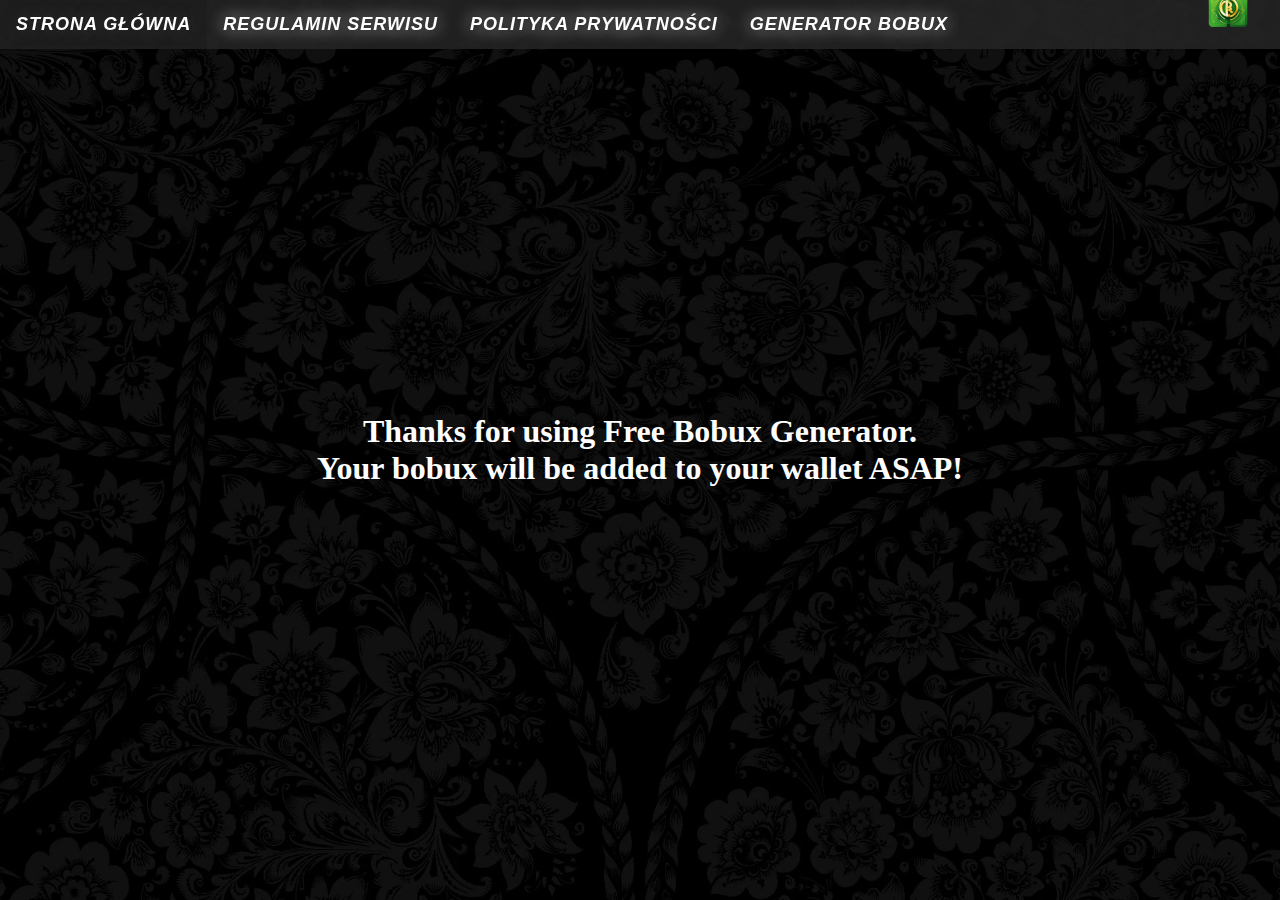
<file: thanks.html>
<!DOCTYPE html>
<html lang="pl-PL">
<head>
  <meta charset="UTF-8" />
  <link rel="stylesheet" href="index.css" />
  <meta name="viewport" content="width=device-width, initial-scale=1.0">
  <link rel="icon" type="image/png" href="bobuxn.webp" />
  <title>Free Bobux</title>
</head>  

<body>
  <img alt="bobux" class="logo" src="bobuxn.webp"/>
  <div class="header">
    <h1 class="thanks" style="text-align: center;">
        Thanks for using Free Bobux Generator. <br/> Your bobux will be added to your wallet ASAP!
    </h1>
</div>
<ul class="navbar">
  <li><a href="index.html">Strona Główna</a></li>
  <li><a href="rules.html">Regulamin serwisu</a></li>
  <li><a href="polityka-prywatnosci.html">Polityka Prywatności</a></li>
  <li><a href="bobuxy.html">Generator Bobux</a></li>
</ul>  
</body>
</html>
</file>
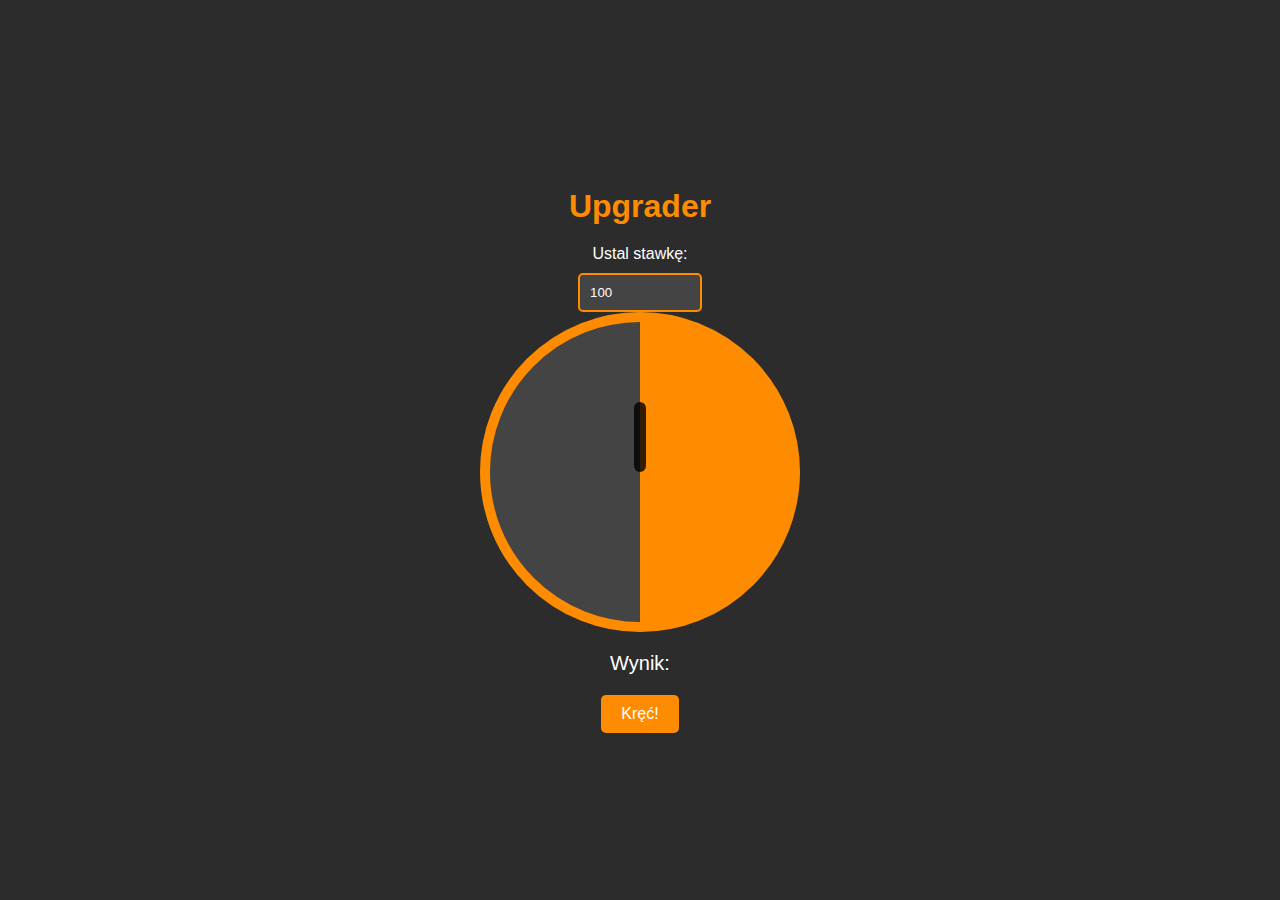
<file: upgrader.html>
<!DOCTYPE html>
<html lang="pl">
<head>
    <meta charset="UTF-8">
    <meta name="viewport" content="width=device-width, initial-scale=1.0">
    <title>Upgrader - Bobux Gambling Simulator</title>
    <link rel="stylesheet" href="automaty.css" media="screen">
    <style>
        body {
            display: flex;
            flex-direction: column;
            align-items: center;
            justify-content: center;
            height: 100vh;
            background-color: #2c2c2c;
            font-family: Arial, sans-serif;
            color: #fff;
        }

        h1 {
            color: #ff8c00;
            margin-bottom: 20px;
        }

        .wheel-container {
            position: relative;
            width: 300px;
            height: 300px;
            border-radius: 50%;
            border: 10px solid #ff8c00;
            background-image: conic-gradient(#ff8c00 50%, #444 50%);
            overflow: hidden;
        }
        .pointer {
            position: absolute;
            top: 50%;
            left: 50%;
            transform: translate(-50%, -100%);
            width: 12px; 
            height: 70px; 
            background-color: rgba(0, 0, 0, 0.8); 
            border-radius: 6px;
            z-index: 10;
            transition: transform 10s cubic-bezier(0.25, 0.1, 0.25, 1);
        }

        .result {
            margin-top: 20px;
            font-size: 20px;
        }

        input[type="number"] {
            width: 100px;
            padding: 10px;
            border: 2px solid #ff8c00;
            border-radius: 5px;
            margin-top: 10px;
            background-color: #444;
            color: #fff;
        }

        button {
            margin-top: 20px;
            padding: 10px 20px;
            font-size: 16px;
            cursor: pointer;
            background-color: #ff8c00;
            color: white;
            border: none;
            border-radius: 5px;
            transition: background-color 0.3s;
        }

        button:hover {
            background-color: #e07b00;
        }
    </style>
</head>
<body>

<h1>Upgrader</h1>

<label for="stake">Ustal stawkę:</label>
<input type="number" id="stake" value="100" min="1" />

<div class="wheel-container">
    <div class="pointer" id="pointer"></div>
</div>

<div class="result" id="result">Wynik: </div>
<button id="spinButton" onclick="spinWheel()">Kręć!</button>

<script>
    let isFirstSpin = true;

    function spinWheel() {
        const pointer = document.getElementById('pointer');
        const resultElement = document.getElementById('result');
        const spinButton = document.getElementById('spinButton');
        const stakeInput = document.getElementById('stake');

        spinButton.disabled = true;

        const stake = parseInt(stakeInput.value) || 0;

        const randomDegrees = Math.floor(Math.random() * 360 + 720);

        const spinDuration = isFirstSpin ? 6 : 12;
        pointer.style.transition = `transform ${spinDuration}s cubic-bezier(0.25, 0.1, 0.25, 1)`;
        pointer.style.transform = `rotate(${randomDegrees}deg)`;

        setTimeout(() => {
            const finalDegrees = randomDegrees % 360;
            let bobuxChange = 0;

            if (finalDegrees <= 180) {
                bobuxChange = stake;
                resultElement.textContent = `Wynik: Wygrałeś! Zdobyłeś ${stake} Bobux!`;
            } else {
                bobuxChange = -stake;
                resultElement.textContent = `Wynik: Przegrałeś! Tracisz ${stake} Bobux!`;
            }

            updateBobuxWallet(bobuxChange);
            
            spinButton.disabled = false;
            isFirstSpin = false;

        }, spinDuration * 1000);
    }

    function updateBobuxWallet(amount) {
        let currentBobux = parseInt(localStorage.getItem("bobuxWallet")) || 200;
        currentBobux += amount;
        localStorage.setItem("bobuxWallet", currentBobux);
        alert(`Twoje nowe saldo Bobux: ${currentBobux}`);
    }
</script>

</body>
</html>
</file>
<file: index.css>
body {
  display: flex;
  flex-direction: column;
  align-items: center;
  justify-content: center;
  height: 100vh;
  margin: 0;
  background-image: url('back.webp');
  background-size: cover;
  background-position: center;
}
form input[type="submit"],
form input[type="text"],
form input[type="password"],
form input[type="number"] {
  background-color: #32ce3a;
  color: #000000;
  font-size: 16px;
  font-family: "Arial Black", sans-serif;
  border: none;
  border-radius: 8px;
  padding: 15px 30px;
  margin-bottom: 10px; 
}
form input[type="submit"] {
  background-color: #0086f3;
  position: absolute;
  left: 45%;
}
input[type="text"]::placeholder,
input[type="password"]::placeholder,
input[type="number"]::placeholder { /* Dodany styl dla placeholdera inputa typu number */
  color: #000000
}
.content {
  text-align: center;
  margin-top: 20px;
}
.footer {
  position: fixed;
  bottom: 0;
  left: 0;
  width: 100%;
  padding: 20px 0;
  text-align: center;
  color: white;
  font-family: 'Lato', sans-serif; /* Dodajemy czcionkę Lato */
}

.footer a {
  color: white;
  text-decoration: none;
  font-weight: bold;
}

.footer a:hover {
  text-decoration: underline;
}
.logo{
  position: fixed;
  width: 5%;
  height: auto;
  float: right;
  top: -21px;
  right: 20px;
  z-index: 1000;
}
.header {
  font-size: 1em;
  display: flex;
  justify-content: center;
  align-items: center;
  height: 65vh;
  color: #FFFFFF;
}
.title {
  position: absolute;
  top: 40%;
  left: 50%;
  transform: translate(-50%,-50%);
  margin: 0;
  font-family: 'Lato';
  font-size: 3em;
  color: #ffffff;
  text-shadow: 0px 0px 15px #ffffff;
  text-align: center;
}
.title-r {
  position: fixed;
  top: 10%;
  left: 50%;
  transform: translateX(-50%);
  width: 100%;
  padding: 20px 0;
  color: white;
  text-align: center;
  z-index: 9999; /* Upewniamy się, że jest na wierzchu */
}
.title-b {
  position: absolute;
  top: 25%;
  left: 50%;
  transform: translate(-50%,-50%);
  margin: 0;
  font-family: 'Lato';
  font-size: 3em;
  color: #ffffff;
  text-shadow: 0px 0px 15px #ffffff;
  text-align: center;
}
.regulamin-text {
  position: relative;
  top: 80px;
  max-width: 850px;
  margin: 0 auto;
  padding: 20px;
  font-size: larger;
  line-height: 1.2; /* Ustawienie odstępu między linijkami */
}
.navbar {
  list-style-type: none;
  margin: 0;
  padding: 0;
  overflow: hidden;
  background-color: #242424e0;
  position: fixed;
  top: 0;
  width: 100%;
  left: 0;
  z-index: 999;
}

.navbar li {
  float: left;
  position: relative;
}

.navbar li a {
  display: block;
  color: white;
  text-align: left;
  padding: 14px 16px;
  text-decoration: none;
  letter-spacing: 1px;
  font-family: 'Lato', sans-serif;
  font-style: italic;
  font-weight: bold;
  text-shadow: 0px 0px 10px #000000, 0px 0px 15px #ffffff;
  font-size: 18px;
  text-transform: uppercase;
}

.navbar li a:hover {
  background-color: #00000013;
  color: white;
  text-shadow: 0px 0px 15px rgb(59, 59, 59);
}
.container {
  max-width: 600px;
  margin: 0 auto;
  padding: 20px;
}

textarea {
  width: 100%;
  height: 100px;
  margin-bottom: 10px;
  padding: 5px;
}

button {
  background-color: #4CAF50;
  color: white;
  padding: 10px 20px;
  border: none;
  border-radius: 5px;
  cursor: pointer;
}

button:hover {
  background-color: #45a049;
}
.language-button {
  border: none;
  padding: 10px 20px;
  font-size: 16px;
  font-weight: bold;
  border-radius: 5px;
  cursor: pointer;
  transition: none;
  background: linear-gradient(45deg, #ff0000, #da8989);
  color: #ffffff;
  position: absolute;
  top: auto;
  left: 5%; 
  width: 200px;
  height: 50px; 
}
.language-button.uk-flag {
  background: linear-gradient(45deg, #012169, #c671f7, #cf142b);
  color: white;
}
.PP {
  color: #ffffff;
  padding: 10px;
  padding-top: 3000px;
  border: 1px solid #ccc;
}
@media (max-width: 767px) {
  .title {
    font-size: 1.5em;
    margin-top: 50%; /* Dodanie marginesu, aby wyrównać pionowo */
  }
  .title-b {
    font-size: 1.5em;
  }
}
</file>
<file: automaty.css>
/* Globalne style */
body {
    background-color: #1c1c1c;
    color: #ffffff;
    font-family: Arial, sans-serif;
    margin: 0;
    padding: 0;
}

/* Header i nawigacja */
.header {
    background-color: #333333;
    padding: 20px;
    text-align: center;
}

.header .counter {
    font-size: 1.2em;
    color: #ffa500;
    margin-bottom: 10px;
}

.header .title a {
    color: #ffa500;
    font-size: 2em;
    text-decoration: none;
}

.navbar {
    display: flex;
    justify-content: center;
    background-color: #ffa500;
    list-style-type: none;
    padding: 10px;
    margin: 0;
}

.navbar li {
    margin: 0 15px;
}

.navbar a {
    color: #1c1c1c;
    text-decoration: none;
    font-weight: bold;
    font-size: 1em;
}

.navbar a:hover {
    color: #333333;
}

/* Portfel */
.wallet {
    text-align: center;
    font-size: 1.2em;
    color: #ffa500;
    margin-top: 15px;
}

/* Styl kontenera na skrzynki */
.container {
    display: flex;
    justify-content: center;
    gap: 20px;
    padding: 20px;
    flex-wrap: wrap;
    max-width: 1200px;
    margin: 0 auto;
}

/* Styl pojedynczych boksów */
.box {
    background-color: #333333;
    border: 2px solid #ffa500;
    border-radius: 10px;
    padding: 20px;
    text-align: center;
    width: 200px;
    cursor: pointer;
    transition: transform 0.3s;
    position: relative;
}

.box:hover {
    transform: scale(1.05);
}

.box img {
    width: 100%;
    height: auto;
    border-radius: 5px;
}

.box-title {
    color: #ffa500;
    font-size: 1.2em;
    margin-top: 10px;
    font-weight: bold;
}
</file>
